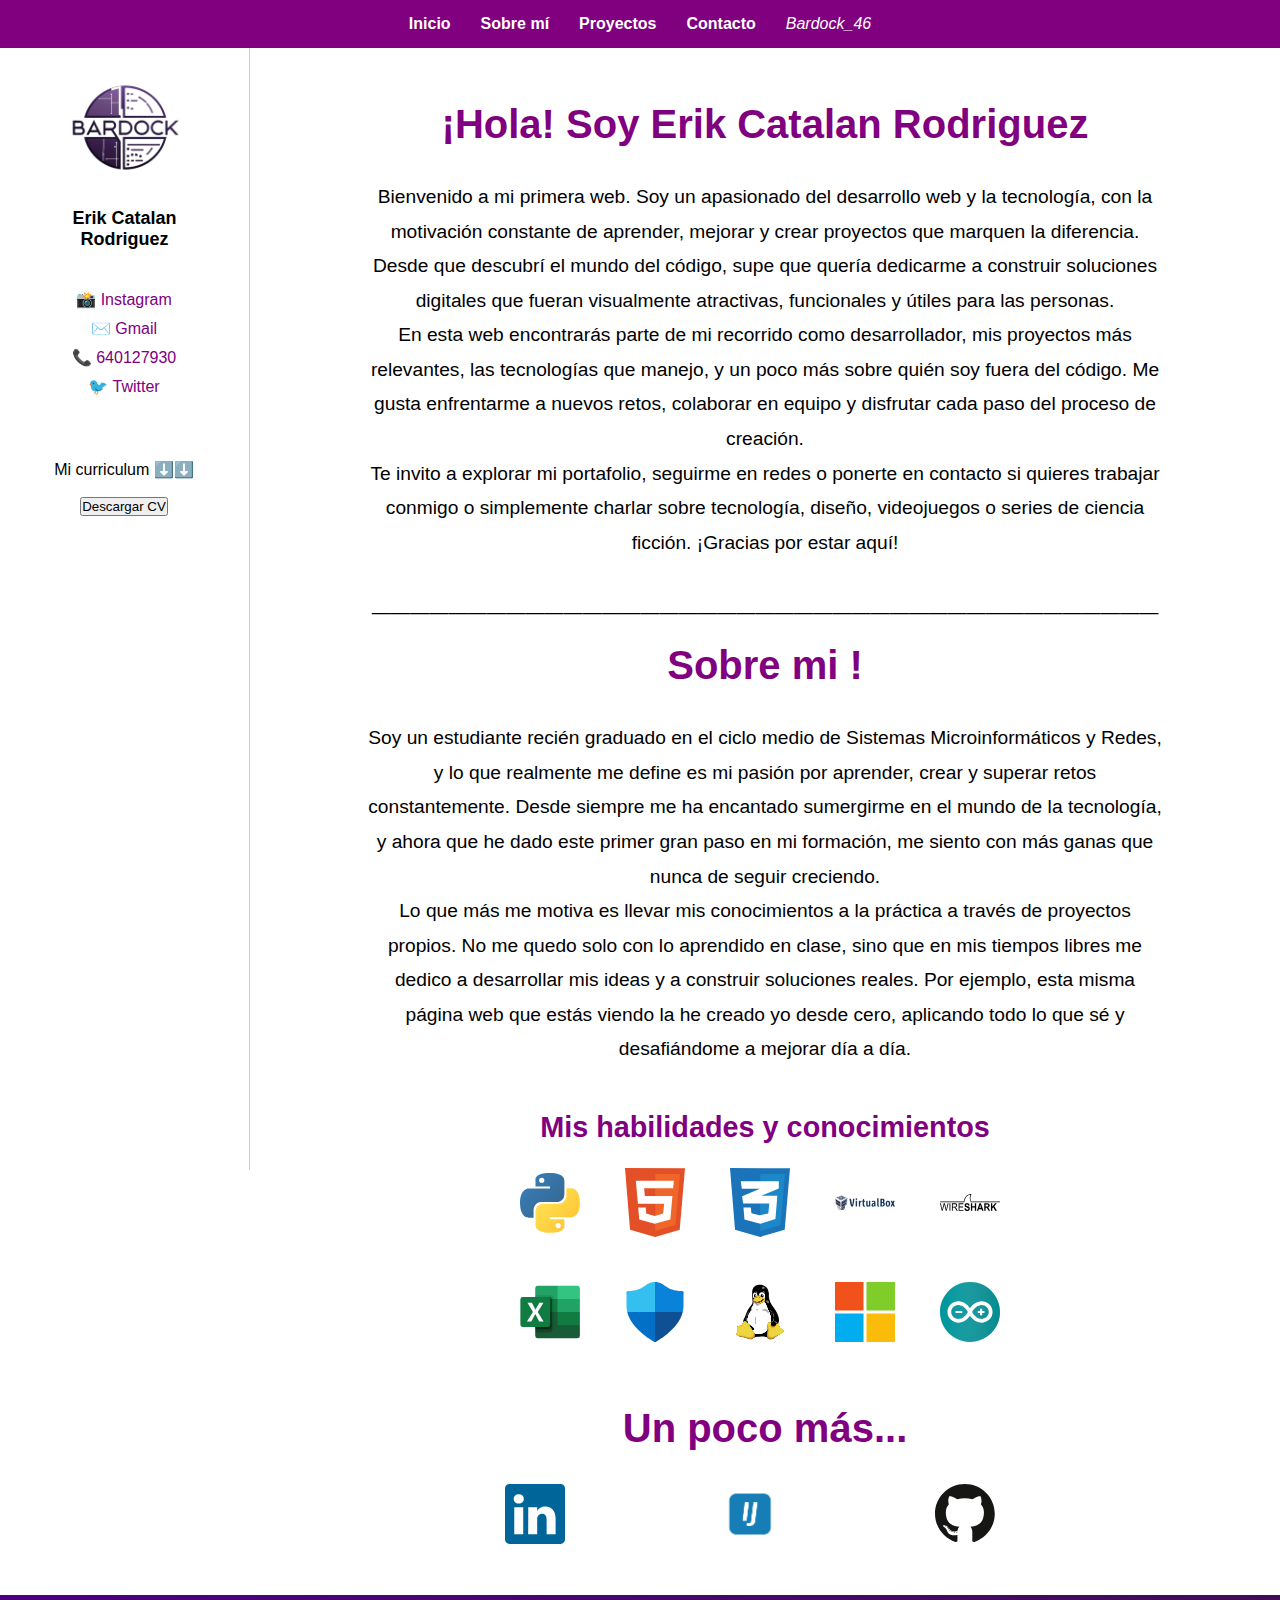
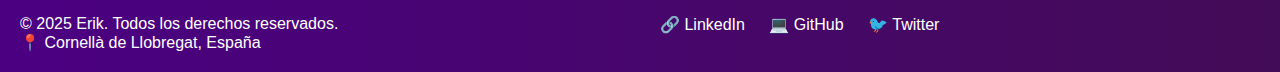
<file: index.html>
<!DOCTYPE html>
<html lang="es">
<head>
  <meta charset="UTF-8" />
  <meta name="viewport" content="width=device-width, initial-scale=1.0"/>
  <title>Inicio</title>
  <link rel="stylesheet" href="styles.css" />
  <link rel="icon" type="image/png" href="./Imagenes/morado.png">
  <link rel="apple-touch-icon" sizes="180x180" href="Imagenes/morado.png">
</head>
<body>

  <nav>
    <ul>
      <li><a href="index.html">Inicio</a></li>
      <li><a href="#sobre-mi">Sobre mí</a></li>
      <li><a href="./Pagina2.html">Proyectos</a></li>
      <li><a href="Pagina3.html">Contacto</a></li>
      <li><em>Bardock_46</em></li>
    </ul>
  </nav>

  <div class="principal">
    
    <aside class="redes">
      <img src="./Imagenes/morado.png" alt="Logo Bardock" />
      <h2>Erik Catalan<br>Rodriguez</h2>
      <div class="redes">
        <a href="https://www.instagram.com/erikooo.sw?igsh=cHN1ODRhb2J3bzh1" target="_blank">📸 Instagram</a>
        <a href="mailto:erikcatalanrodriguez.com">✉️ Gmail</a>
        <a href="tel:+34640127930">📞 640127930</a>
        <a href="https://x.com/46Bardock">🐦 Twitter</a>
        <br>
        <br>
        <br>
        Mi curriculum ⬇️⬇️
        <br>
        <br>
        <a href="./cv/CV Erik Catalán .pdf" download>
            <button>Descargar CV</button>
        </a>
      </div>
    </aside>

    <main class="texto">
      <section id="inicio" class="presentacion">
        <h1>¡Hola! Soy Erik Catalan Rodriguez</h1>
        <p>
          Bienvenido a mi primera web. Soy un apasionado del desarrollo web y la tecnología, con la motivación constante de aprender, mejorar y crear proyectos que marquen la diferencia. Desde que descubrí el mundo del código, supe que quería dedicarme a construir soluciones digitales que fueran visualmente atractivas, funcionales y útiles para las personas.
        </p>
        <p>
          En esta web encontrarás parte de mi recorrido como desarrollador, mis proyectos más relevantes, las tecnologías que manejo, y un poco más sobre quién soy fuera del código. Me gusta enfrentarme a nuevos retos, colaborar en equipo y disfrutar cada paso del proceso de creación.
        </p>
        <p>
          Te invito a explorar mi portafolio, seguirme en redes o ponerte en contacto si quieres trabajar conmigo o simplemente charlar sobre tecnología, diseño, videojuegos o series de ciencia ficción. ¡Gracias por estar aquí!
        </p>
        <p>
            <br>
            ―――――――――――――――――――――――――――――――――――――――――
            <br>
        </p>

      </section>
      <section id="sobre-mi" class="presentacion">
        <h1>Sobre mi !</h1>
        <p>Soy un estudiante recién graduado en el ciclo medio de Sistemas Microinformáticos y Redes, y lo que realmente me define es mi pasión por aprender, crear y superar retos constantemente. Desde siempre me ha encantado sumergirme en el mundo de la tecnología, y ahora que he dado este primer gran paso en mi formación, me siento con más ganas que nunca de seguir creciendo.</p>
        <p>Lo que más me motiva es llevar mis conocimientos a la práctica a través de proyectos propios. No me quedo solo con lo aprendido en clase, sino que en mis tiempos libres me dedico a desarrollar mis ideas y a construir soluciones reales. Por ejemplo, esta misma página web que estás viendo la he creado yo desde cero, aplicando todo lo que sé y desafiándome a mejorar día a día.</p>
        <br>
        <h2>Mis habilidades y conocimientos</h2>

        <section class="habilidades">
            <div class="tabla">
                <div class="habilidad"><img src="./Imagenes/python-5.svg" alt="Python"></div>
                <div class="habilidad"><img src="./Imagenes/html-1.svg" alt="HTML"></div>
                <div class="habilidad"><img src="Imagenes/css-3.svg" alt="CSS"></div>
                <div class="habilidad"><img src="Imagenes/virtualbox.svg" alt="VirtualBox"></div>
                <div class="habilidad"><img src="Imagenes/wireshark.svg" alt="Wireshark"></div>
                <div class="habilidad"><img src="Imagenes/excel-4.svg" alt="Excel"></div>
                <div class="habilidad"><img src="Imagenes/microsoft-windows-defender.svg" alt="defender"></div>
                <div class="habilidad"><img src="Imagenes/linux-tux.svg" alt="Linux"></div>
                <div class="habilidad"><img src="Imagenes/windows-3.svg" alt="Windows"></div>
                <div class="habilidad"><img src="Imagenes/arduino-1.svg" alt="Arduino"></div> 
            </div>
        </section>
        <br>
        <section id="mas">
            <h1>Un poco más...</h1>
        <div class="tabla-info">
            <div class="info"><a href="https://www.linkedin.com/in/erik-catalan-rodriguez"><img src="Imagenes/linkedin-icon-2.svg" alt="linkedin"></a></div>
            <div class="info"><a href="https://www.infojobs.net/candidate/cv/view/index.xhtml?codeCv=162cd766-fdd1-47e4-962d-6da49c5f8f92&dgv=520965589409072845"><img src="Imagenes/ij-logo_reduced.png" alt="Infojobs"></a></div>
            <div class="info"><a href="https://github.com/Erik-CR46"><img src="Imagenes/github-icon-1.svg" alt="github"></a></div>
        </div>
        </section>
        
        
    </main>
  </div>

</body>
<footer>
  <div class="footer-contenedor">
      <div class="footer-info">
          <p>&copy; 2025 Erik. Todos los derechos reservados.</p>
          <p>📍 Cornellà de Llobregat, España</p>
      </div>
     
      <div class="footer-redes">
          <a href="https://linkedin.com/in/tuusuario" target="_blank">🔗 LinkedIn</a>
          <a href="https://github.com/tuusuario" target="_blank">💻 GitHub</a>
          <a href="https://twitter.com/tuusuario" target="_blank">🐦 Twitter</a>
      </div>
  </div>
</footer>

</html>
</file>
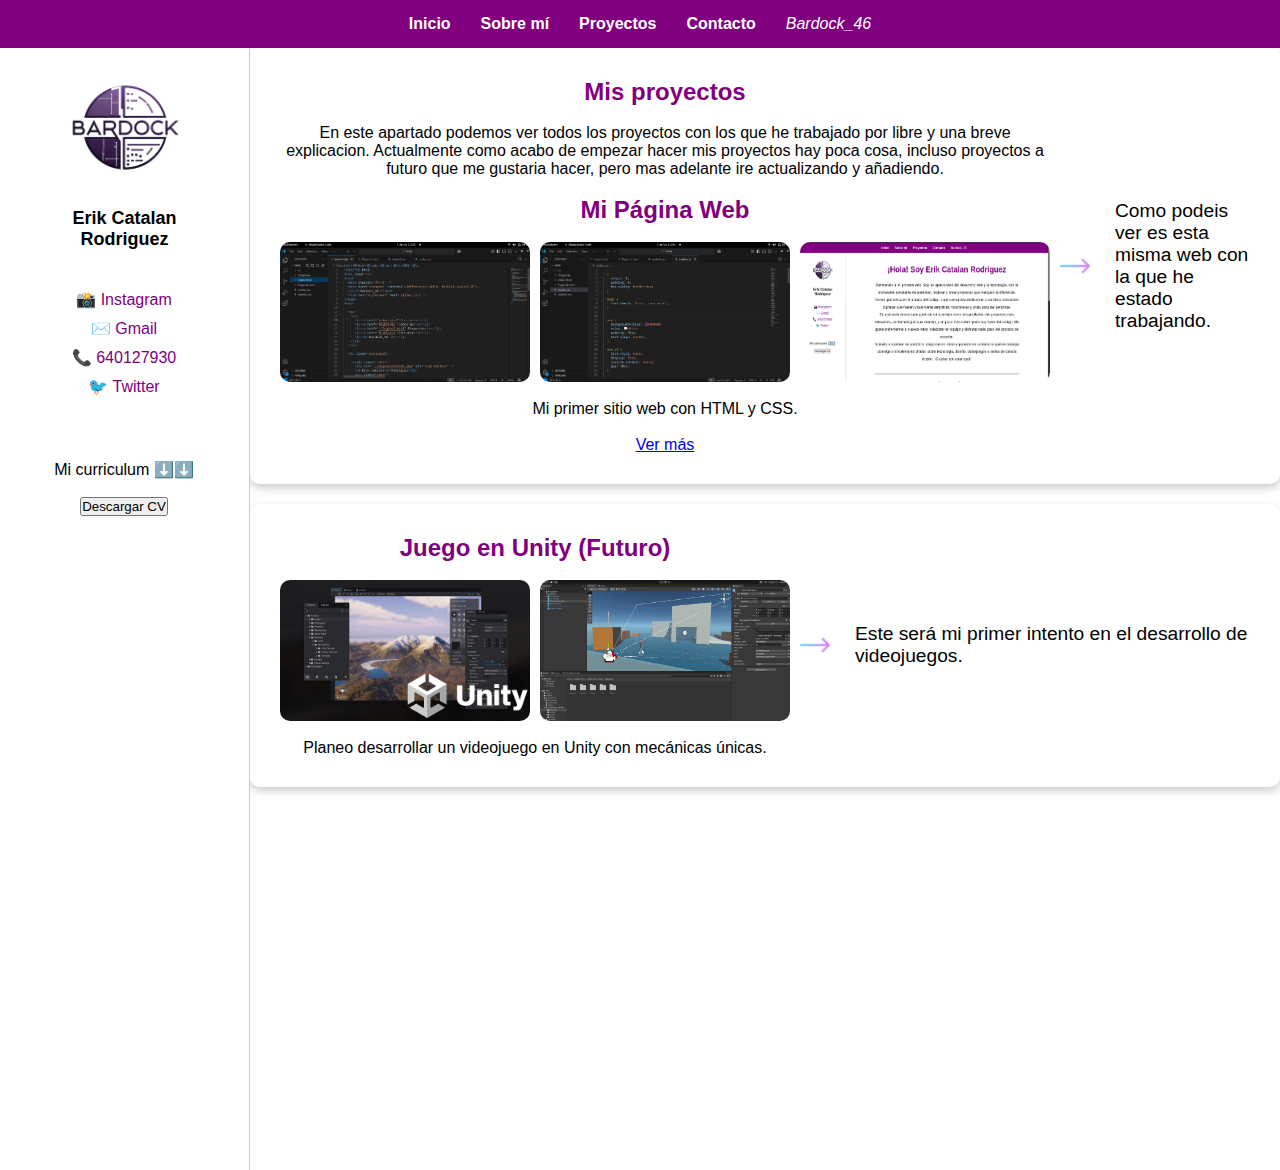
<file: Pagina2.html>
<!DOCTYPE html>
<html lang="en">
<head>
    <meta charset="UTF-8">
    <meta name="viewport" content="width=device-width, initial-scale=1.0">
    <title>Proyectos</title>
    <link rel="stylesheet" href="styles2.css" />
    <link rel="icon" type="image/png" href="./Imagenes/morado.png">
  <link rel="apple-touch-icon" sizes="180x180" href="Imagenes/morado.png">
</head>
<body>
    <nav>
        <ul>
          <li><a href="index.html">Inicio</a></li>
          <li><a href="index.html#sobre-mi">Sobre mí</a></li>
          <li><a href="#proyectos">Proyectos</a></li>
          <li><a href="./Pagina3.html">Contacto</a></li>
          <li><em>Bardock_46</em></li>
        </ul>
      </nav>
      <div class="principal">
    
        <aside class="redes">
          <img src="./Imagenes/morado.png" alt="Logo Bardock" />
          <h2>Erik Catalan<br>Rodriguez</h2>
          <div class="redes">
            <a href="https://www.instagram.com/erikooo.sw?igsh=cHN1ODRhb2J3bzh1" target="_blank">📸 Instagram</a>
            <a href="mailto:erikcatalanrodriguez.com">✉️ Gmail</a>
            <a href="tel:+34640127930">📞 640127930</a>
            <a href="https://x.com/46Bardock">🐦 Twitter</a>
            <br>
            <br>
            <br>
            Mi curriculum ⬇️⬇️
            <br>
            <br>
            <a href="./cv/CV Erik Catalán .pdf" download>
                <button>Descargar CV</button>
            </a>
          </div>
        </aside>
        <section class="proyectos">
            <div class="bloque">
                <div class="contenido">
                    <h2 class="titulo">Mis proyectos</h2>
                    <br>
                    <p>En este apartado podemos ver todos los proyectos con los que he trabajado por libre y una breve explicacion. Actualmente como acabo de empezar hacer mis proyectos hay poca cosa, incluso proyectos a futuro que me gustaria hacer, pero mas adelante ire actualizando y añadiendo.</p>
                    <br>
                    <h2 class="titulo">Mi Página Web</h2>
                    <br>
                    <div class="imagenes">
                        <img src="Imagenes/Captura desde 2025-06-01 11-25-26.png" alt="Vista 1">
                        <img src="Imagenes/2 desde 2025-06-01 11-30-56.png" alt="Vista 2">
                        <img src="Imagenes/Captura desde 2025-06-01 11-31-50.png" alt="Vista 3">
                    </div>
                    <br>
                    <p>Mi primer sitio web con HTML y CSS.</p>
                    <br>
                    <a href="./index.html" target="_blank">Ver más</a>
                </div>
                <div class="explicacion">
                    <img src="Imagenes/flecha-correcta.png" alt="Flecha" class="flecha">
                    <p>Como podeis ver es esta misma web con la que he estado trabajando.</p>
                </div>
            </div>
        
            <div class="bloque">
                <div class="contenido">
                    <h2 class="titulo">Juego en Unity (Futuro)</h2>
                    <br>
                    <div class="imagenes">
                        <img src="Imagenes/unity.png" alt="Idea del juego">
                        <img src="Imagenes/unity2.avif" alt="Diseño inicial">
                    </div>
                    <br>
                    <p>Planeo desarrollar un videojuego en Unity con mecánicas únicas.</p>
                </div>
                <div class="explicacion">
                    <img src="Imagenes/flecha-correcta.png" alt="Flecha" class="flecha">
                    <p>Este será mi primer intento en el desarrollo de videojuegos.</p>
                </div>
            </div>
        </section>
    </div>          
</body>
</html>
</file>
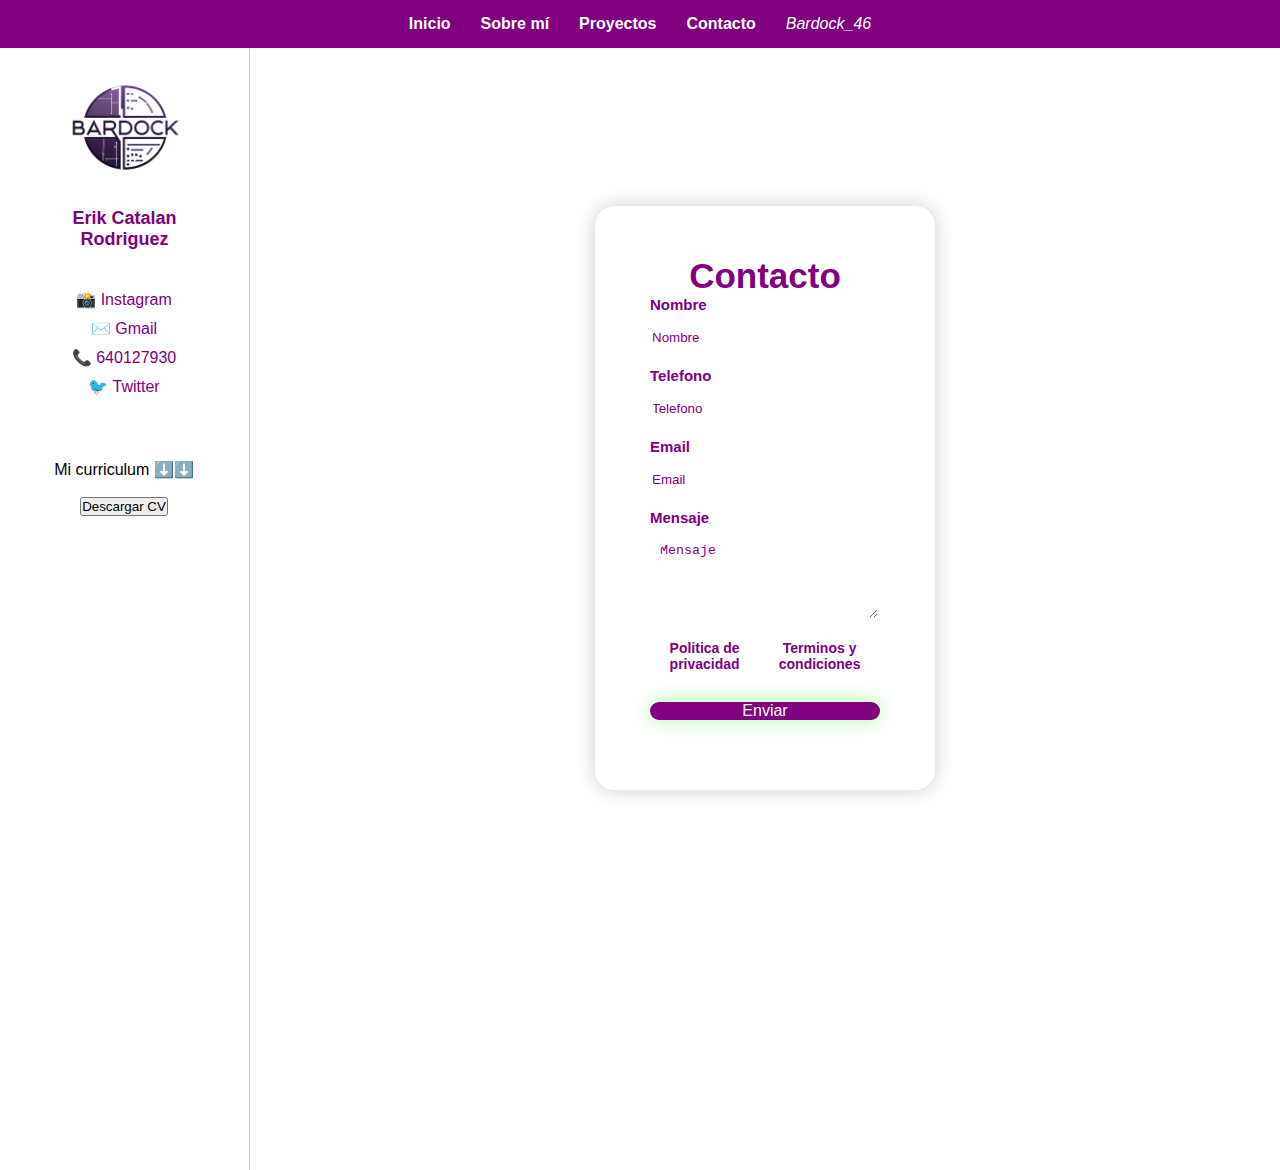
<file: Pagina3.html>
<!DOCTYPE html>
<html lang="en">
<head>
    <meta charset="UTF-8">
    <meta name="viewport" content="width=device-width, initial-scale=1.0">
    <title>Contacto</title>
    <link rel="stylesheet" href="styles3.css">
    <link rel="icon" type="image/png" href="./Imagenes/morado.png">
  <link rel="apple-touch-icon" sizes="180x180" href="Imagenes/morado.png">
</head>
<body>
    <nav>
        <ul>
          <li><a href="index.html">Inicio</a></li>
          <li><a href="index.html#sobre-mi">Sobre mí</a></li>
          <li><a href="Pagina2.html">Proyectos</a></li>
          <li><a href="#contacto">Contacto</a></li>
          <li><em>Bardock_46</em></li>
        </ul>
      </nav>
      <div class="principal">
    
        <aside class="redes">
          <img src="./Imagenes/morado.png" alt="Logo Bardock" />
          <h2>Erik Catalan<br>Rodriguez</h2>
          <div class="redes">
            <a href="https://www.instagram.com/erikooo.sw?igsh=cHN1ODRhb2J3bzh1" target="_blank">📸 Instagram</a>
            <a href="mailto:erikcatalanrodriguez.com">✉️ Gmail</a>
            <a href="tel:+34640127930">📞 640127930</a>
            <a href="https://x.com/46Bardock">🐦 Twitter</a>
            <br>
            <br>
            <br>
            Mi curriculum ⬇️⬇️
            <br>
            <br>
            <a href="./cv/CV Erik Catalán .pdf" download>
                <button>Descargar CV</button>
            </a>
          </div>
        </aside>

<div class="formulario">
<form action="https://formsubmit.co/erikcatalanrodriguez@gmail.com" method="POST">
    <h2>Contacto</h2>

    <div class="input-group">

        <label for="name">Nombre</label>
        <input type="name" name="name" id="name" placeholder="Nombre">

        <label for="phone">Telefono</label>
        <input type="phone" name="phone" id="phone" placeholder="Telefono">

        <label for="email">Email</label>
        <input type="email" name="email" id="email" placeholder="Email">

        <label for="message">Mensaje</label>
        <textarea name="message" id="message" cols="30" rows="5" placeholder=" Mensaje"></textarea>

        <div class="form-txt">
            <a href="#">Politica de privacidad</a>
            <a href="#">Terminos y condiciones</a>
        </div>

        <input class="btn" type="submit" value="Enviar">
    </div>
</form>
</div>
</body>
</html>
</file>
<file: styles.css>
* {
    margin: 0;
    padding: 0;
    box-sizing: border-box;
  }
  
  body {
    font-family: Arial, sans-serif;
  }
  
  nav {
    background-color: #800080;
    color: white;
    padding: 15px;
    text-align: center;
  }
  
  nav ul {
    list-style: none;
    display: flex;
    justify-content: center;
    gap: 30px;
  }
  
  nav ul li a {
    color: white;
    text-decoration: none;
    font-weight: bold;
  }
  
  nav ul li a:hover {
    text-decoration: underline;
  }
  
  .principal {
    display: flex;
    min-height: calc(100vh - 60px);
  }
  
  .redes {
    width: 250px;
    background-color: #fff;
    padding: 20px;
    border-right: 1px solid #ccc;
    position: sticky;
    top: 0;
    height: 100vh;
    flex-shrink: 0;
    display: flex;
    flex-direction: column;
    align-items: center;
  }
  
  .redes img {
    width: 120px;
    margin-bottom: 20px;
  }
  
  .redes h2 {
    text-align: center;
    font-size: 18px;
    margin-bottom: 20px;
  }
  
  .redes a {
    display: block;
    margin-bottom: 10px;
    text-decoration: none;
    color: #800080;
  }
  
  .redes a:hover {
    text-decoration: underline;
  }
  
  .texto {
    flex-grow: 1;
    padding: 40px;
  }

  .texto p {
    color: black;
  }
  
  .presentacion {
    max-width: 800px;
    margin: auto;
    text-align: center;
    line-height: 1.8;
    font-size: 1.2rem;
    color: #333;
  }
  
  .presentacion h1 {
    font-size: 2.5rem;
    color: #800080;
    margin-bottom: 20px;
  }

  .presentacion h2 {
    color: #800080;
    text-align: center;
  }
  
  @media (max-width: 768px) {
    .principal {
      flex-direction: column;
    }
  
    .redes {
      width: 100%;
      height: auto;
      border-right: none;
      border-bottom: 1px solid #ccc;
    }
  }

  .habilidades {
    display: flex;
    justify-content: flex-start; 
    padding-left: 140px; 
    overflow-x: auto;
  }

  .tabla {
    display: grid;
    grid-template-columns: repeat(5, 1fr);
    gap: 15px;
}

.habilidad {
    background-color: #ffffff;
    padding: 15px;
    border-radius: 10px;
    display: flex;
    justify-content: center;
    align-items: center;
}

.habilidad img {
    width: 60px;
    height: auto;
}

.tabla-info {
    display: grid;
    grid-template-columns: repeat(5, 1fr);
    gap: 15px;
}
  
.info {
    padding-left: 140px; 
  }

  .info img {
    width: 60px;
    height: auto;
  }

  footer {
    width: 100%; 
    background: linear-gradient(to right, #4B0082, #430c57);
    color: white;
    padding: 20px;
    text-align: left;
    position: relative;
    clear: both; 
}

.footer-contenedor {
  display: flex;
  justify-content: space-between;
  flex-wrap: wrap;
  gap: 20px;
}

.footer-info, .footer-enlaces, .footer-redes {
  flex: 1;
}

.footer-enlaces a, .footer-redes a {
  color: white;
  text-decoration: none;
  margin: 0 10px;
}

.footer-enlaces a:hover, .footer-redes a:hover {
  text-decoration: underline;
}
</file>
<file: styles2.css>
* {
    margin: 0;
    padding: 0;
    box-sizing: border-box;
  }
  
  body {
    font-family: Arial, sans-serif;
    display: flex;
    flex-direction: column;
    min-height: 100vh;
  }
  

  nav {
    background-color: #800080;
    color: white;
    padding: 15px;
    text-align: center;
  }
  
  nav ul {
    list-style: none;
    display: flex;
    justify-content: center;
    gap: 30px;
  }
  
  nav ul li a {
    color: white;
    text-decoration: none;
    font-weight: bold;
  }
  
  nav ul li a:hover {
    text-decoration: underline;
  }
  
  .principal {
    display: flex;
    min-height: calc(100vh - 60px);
    flex-grow: 1; 
  }
  .redes {
    width: 250px;
    background-color: #fff;
    padding: 20px;
    border-right: 1px solid #ccc;
    position: sticky;
    top: 0;
    height: 100vh;
    flex-shrink: 0;
    display: flex;
    flex-direction: column;
    align-items: center;
  }
  
  .redes img {
    width: 120px;
    margin-bottom: 20px;
  }
  
  .redes h2 {
    text-align: center;
    font-size: 18px;
    margin-bottom: 20px;
  }
  
  .redes a {
    display: block;
    margin-bottom: 10px;
    text-decoration: none;
    color: #800080;
  }
  
  .redes a:hover {
    text-decoration: underline;
  }

  .proyectos {
    display: flex;
    flex-direction: column;
    gap: 20px;
}

.bloque {
    display: flex;
    align-items: center;
    justify-content: space-between;
    background: white;
    box-shadow: 0px 4px 8px rgba(0, 0, 0, 0.2);
    border-radius: 10px;
    padding: 30px;
}

.contenido {
    display: flex;
    flex-direction: column;
    align-items: center;
    text-align: center;
    flex: 1;
}

.imagenes {
    display: flex;
    gap: 10px;
    justify-content: center;
}

.imagenes img {
    width: 250px; 
    height: auto;
    border-radius: 10px;
}

.explicacion {
    display: flex;
    align-items: center;
    gap: 15px;
    flex: 1;
    font-size: 1.2rem;
}

.flecha {
    width: 50px;
    height: auto;
    padding: 10px;
}
.titulo {
    color: #800080;
}
</file>
<file: styles3.css>
* {
    margin: 0;
    padding: 0;
    box-sizing: border-box;
  }
  
  body {
    font-family: Arial, sans-serif;
  }
  
  nav {
    background-color: #800080;
    color: white;
    padding: 15px;
    text-align: center;
  }
  
  nav ul {
    list-style: none;
    display: flex;
    justify-content: center;
    gap: 30px;
  }
  
  nav ul li a {
    color: white;
    text-decoration: none;
    font-weight: bold;
  }
  
  nav ul li a:hover {
    text-decoration: underline;
  }
  
  .principal {
    display: flex;
    min-height: calc(100vh - 60px);
  }
  
  .redes {
    width: 250px;
    background-color: #fff;
    padding: 20px;
    border-right: 1px solid #ccc;
    position: sticky;
    top: 0;
    height: 100vh;
    flex-shrink: 0;
    display: flex;
    flex-direction: column;
    align-items: center;
  }
  
  .redes img {
    width: 120px;
    margin-bottom: 20px;
  }
  
  .redes h2 {
    text-align: center;
    font-size: 18px;
    margin-bottom: 20px;
  }
  
  .redes a {
    display: block;
    margin-bottom: 10px;
    text-decoration: none;
    color: #800080;
  }
  
  .redes a:hover {
    text-decoration: underline;
  }
  
  .formulario {
    display: flex;
    justify-content: center; 
    align-items: center; 
    margin: 0 auto; 
    width: fit-content; 
    padding: 20px; 
}


form {
    padding: 50px 55px;
    box-shadow: 0 0 20px rgba(0, 0, 0, 0.2);
    border-radius: 20px;
    text-align: center;
    width: 340px;
}

.input-group {
    display: flex;
    flex-direction: column;
    text-align: left;
}

h2 {
    color: #800080;
    font-size: 35px;
}

label {
    color: #800080;
    font-size: 15px;
    font-weight: 600;
    margin-bottom: 15px;
}

input, textarea {

    padding: 17px 25 px;
    border-radius: 25px;
    margin-bottom: 20px;
    background-color: #fff;
    border: 2px solid white;
    color: purple;
    outline: none;
}

input::placeholder, textarea::placeholder {
    color: purple;
}

.form-txt {
    margin-bottom: 30px;
    display: flex;
    justify-content: space-between;
    text-align: center;
}

.form-txt a {
    color: purple;
    font-size: 14px;
    font-weight: 600;
    text-decoration: none;
}

.btn {
    font-size: 16px;
    color: #fff;
    border: 0;
    border-radius: 25px;
    background-color: purple;
    box-shadow: 0 0 20px rgba(25, 254, 0, 0.4);
    cursor: pointer;
}
.btn:hover {
    background-color: black;
}

@media(max-width:991px) {

    body {
        padding: 30px;
    }

    form {
        padding: 50px 30px;
        width: 100%;
    }

    input {
        padding: 15px 10px;
    }
}
</file>
